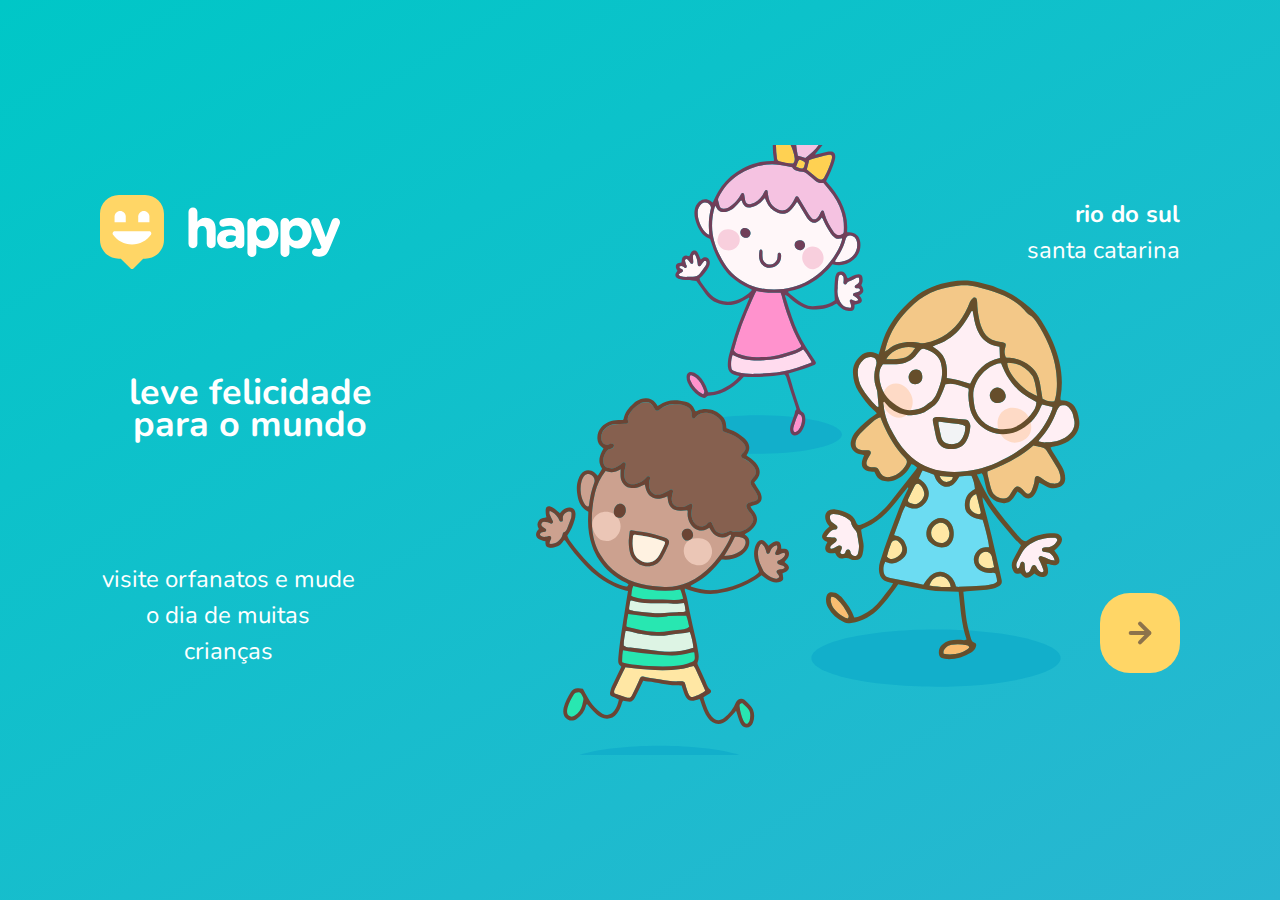
<file: nlw/index.html>
<!--

-->



<!DOCTYPE html>
<html lang="pt-br">
  <head>
    <meta charset="UTF-8" />
    <meta name="viewport" content="width=device-width, initial-scale=1.0" />
    <title>happy</title>
    <link rel="icon" href="./public/images/logo-icon.png" />
    <link rel="stylesheet" href="./public/css/main.css" />
    <link rel="stylesheet" href="./public/css/animation.css" />
    <link rel="stylesheet" href="./public/css/page-landing.css" />
    <link href="https://fonts.googleapis.com/css2?family=Nunito:ital,wght@0,400;0,600;0,800;1,400;1,800&display=swap" rel="stylesheet">
  </head>
  <body id="body">
    <div id="page-landing">
      <div id="container">
        <header>
          <img
          class="animate-up"
          id="logo" src="./public/images/logo.svg" alt="logomarca de happy" />
          <div class="location animate-up">
            <strong>rio do sul</strong>
            <p>santa catarina</p>
          </div>
        </header>
        <main>
          <h1 class="animate-up">leve felicidade para o mundo</h1>
          <section class="visit">
            <p class="animate-up">visite orfanatos e mude o dia de muitas crianças</p>
            <a class="animate-up" href="#" title="visite orfanatos">
            <img src="./public/images/arrow.svg" alt="ir para mapa" />
            </a>
          </section>
        </main>
      </div>
    </div>
  </body>
</html>

<!--

-->
</file>
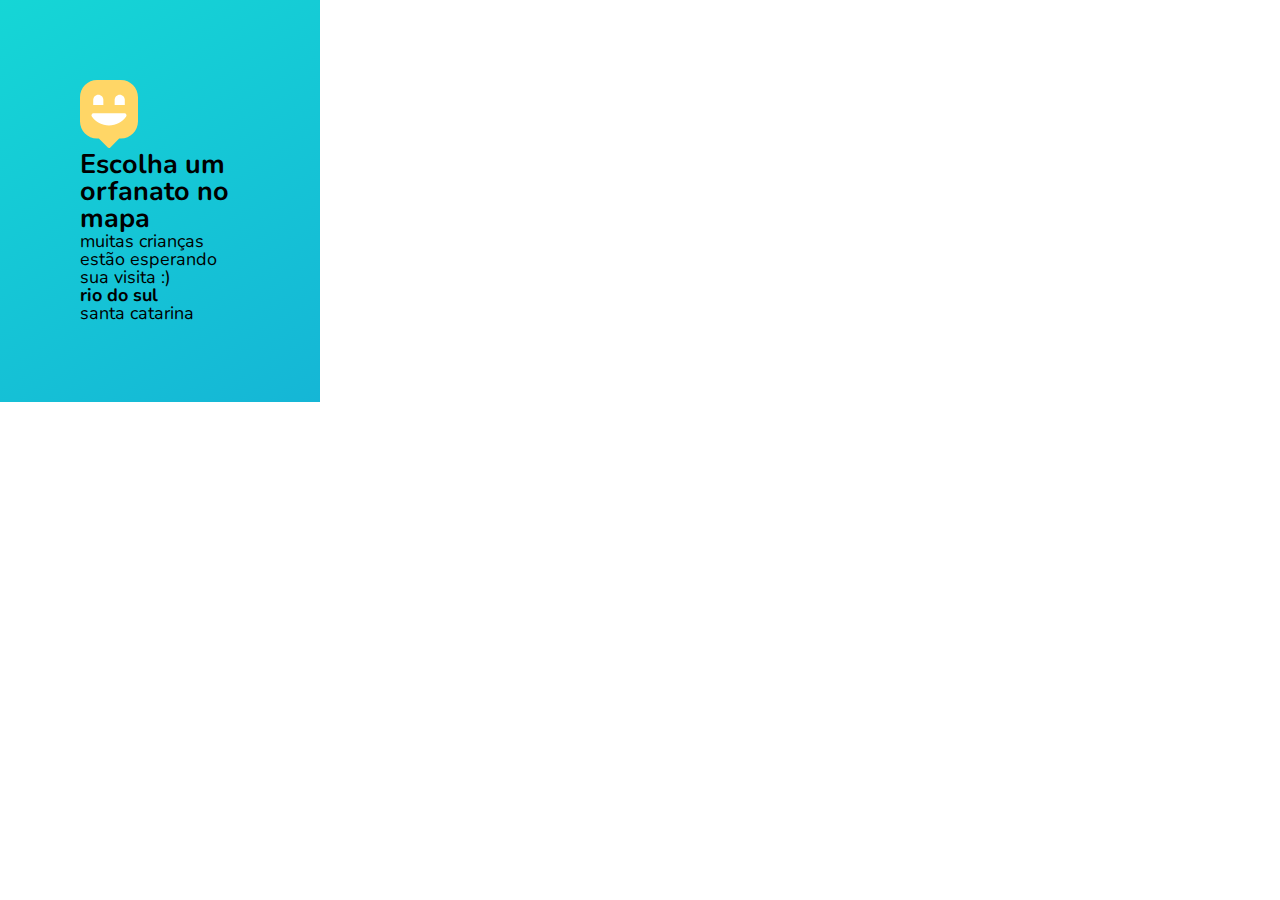
<file: nlw/orphanages.html>
<!--
-->
<!DOCTYPE html>
<html lang="pt-br">

<head>
  <meta charset="UTF-8" />
  <meta name="viewport" content="width=device-width, initial-scale=1.0" />
  <title>localize um orfanato |happy</title>
  <link rel="icon" href="./public/images/logo-icon.png" />
  <link rel="stylesheet" href="./public/css/main.css" />
  <link rel="stylesheet" href="./public/css/animation.css" />
  <link rel="stylesheet" href="./public/css/page-orphanages.css" />
  <link href="https://fonts.googleapis.com/css2?family=Nunito:ital,wght@0,400;0,600;0,800;1,400;1,800&display=swap"
    rel="stylesheet">
</head>
<body>
  <div id="page-orphanages">
    <aside>
      <header>
        <img src="./public/images/map-marker.svg" alt="happy">
        <h2>Escolha um orfanato no mapa</h2>
        <p>muitas crianças estão esperando sua visita :)</p>
      </header>
      <footer>
        <strong>rio do sul</strong>
        <p>santa catarina</p>

      </footer>
    </aside>
    <div id="mapid"></div>
    <a href="create-orphanage.html" class="create-orphanage" title="cadastre seu orfanato"  > <img src="./public/images/plus.svg" alt="criar orfanato"></a>
  </div>


</body>

</html>

<!--
44,22
-->
</file>
<file: nlw/public/css/main.css>
/*

*/
*{margin:0;
padding:0;
box-sizing:border-box;
}

#body {
    height: 100vh;
    color: white;
 }
 :root {
     font-size:62.5%;
 }
body, input, button, textarea{
   font: 400 1.8rem/1 'nunito', sans-serif;
}




 /* ----------------------------------------------------------------animaçoes
 */
</file>
<file: nlw/public/css/page-landing.css>
#page-landing {
  background: linear-gradient(329.54deg, #29b6d1 0%, #00c7c7 100%);
  min-height: 100vh;
  text-align: center;
  display: flex;
}

#container {
  margin: auto;
  width: min(90%, 112rem);
}

.location, h1, .visit p {
  height: 16vh;
}

.visit a {
  width: 8rem;
  height: 8rem;
  background: #ffd666;

  border: none;
  border-radius: 3rem;

  display: flex;
  align-items: center;
  justify-content: center;
  margin: auto;

  transition: background 200ms;
}

.visit a:hover {
  background: #96feff;
}

#logo {
  animation-delay: 50ms;
}
.location {
  animation-delay: 100ms;
}
main h1 {
  font-size: clamp(4rem, 8vm, 8.4rem);
  animation-delay: 150ms;
}
.visit p {
  animation-delay: 200ms;
}
.visit a {
  animation-delay: 250ms;
}

@media (min-width: 760px) {
    #container{
      padding: 5rem 2rem;
        background: url("../images/bg.svg")no-repeat 80% / clamp(30rem, 54vw, 56rem);

    }

  header {
    display: flex;
    align-items: center;
    justify-content: space-between;
  }
  .location,  h1 .visit p {
    height: initial;
    text-align: initial;
  }

  .location {
    text-align: right;
    font-size:2.4rem ;
    line-height:1.5;

  }
  main h1 {
    line-height: .88;
    font-weight: bold;
    margin: clamp(10%, 9vh, 12%) 0 4rem;
    width: min(300px, 80%);
  }
  .visit{
      display : flex;
      align-items: center;
      justify-content:space-between;
  }
  .visit p{
      font-size:2.4rem;
      line-height:1.5;
      width:clamp(20rem, 20vw, 30rem);
  }

  .visit a{
  margin:initial;
  }
}
/*----------------------------------------------------------------


*/
</file>
<file: nlw/public/css/page-orphanages.css>
#page-orphanages {
    width:100% ;
    height: 100%;
    display: flex;
}

aside{
    width:clamp(24rem, 25vw, 44rem) ;
     /*background: linear-gradient(329.54deg 0%, #15b6d6 0%, #15d6d6 100%);*/
     background: linear-gradient(329.54deg, #15B6D6 0%, #15D6D6 100%);
    padding: 8rem;
    display: flex;
    flex-direction: column;
    justify-content: space-between;
}

/*
44,22*/
</file>
<file: nlw/public/css/animation.css>
@keyframes up{
    from {
        opacity: 0;
        transform:translateY(16px);
    }
   to{
       opacity: 1;
       transform:translateY(0);
   }
}
   .animate-up{
       animation-name: up;
       animation-duration: 300ms;
       animation-fill-mode: blackwards;
   }
</file>
